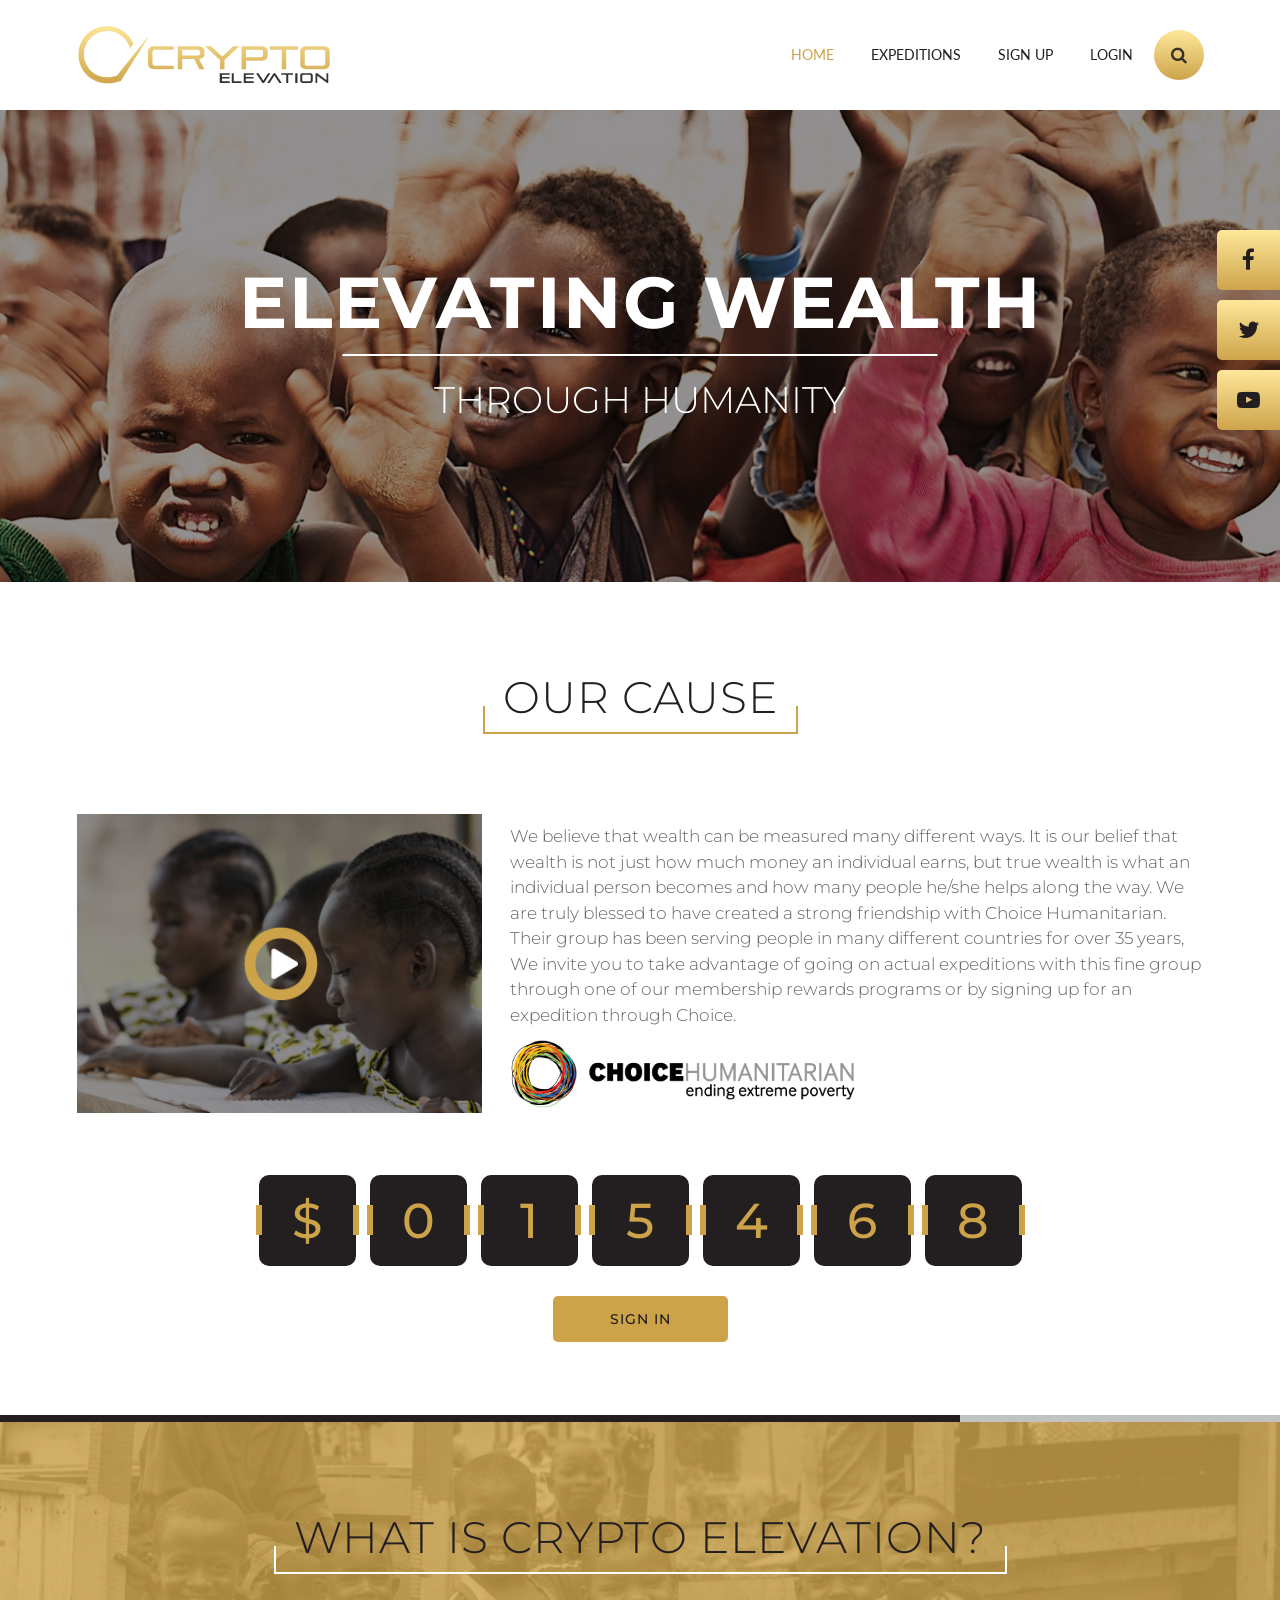
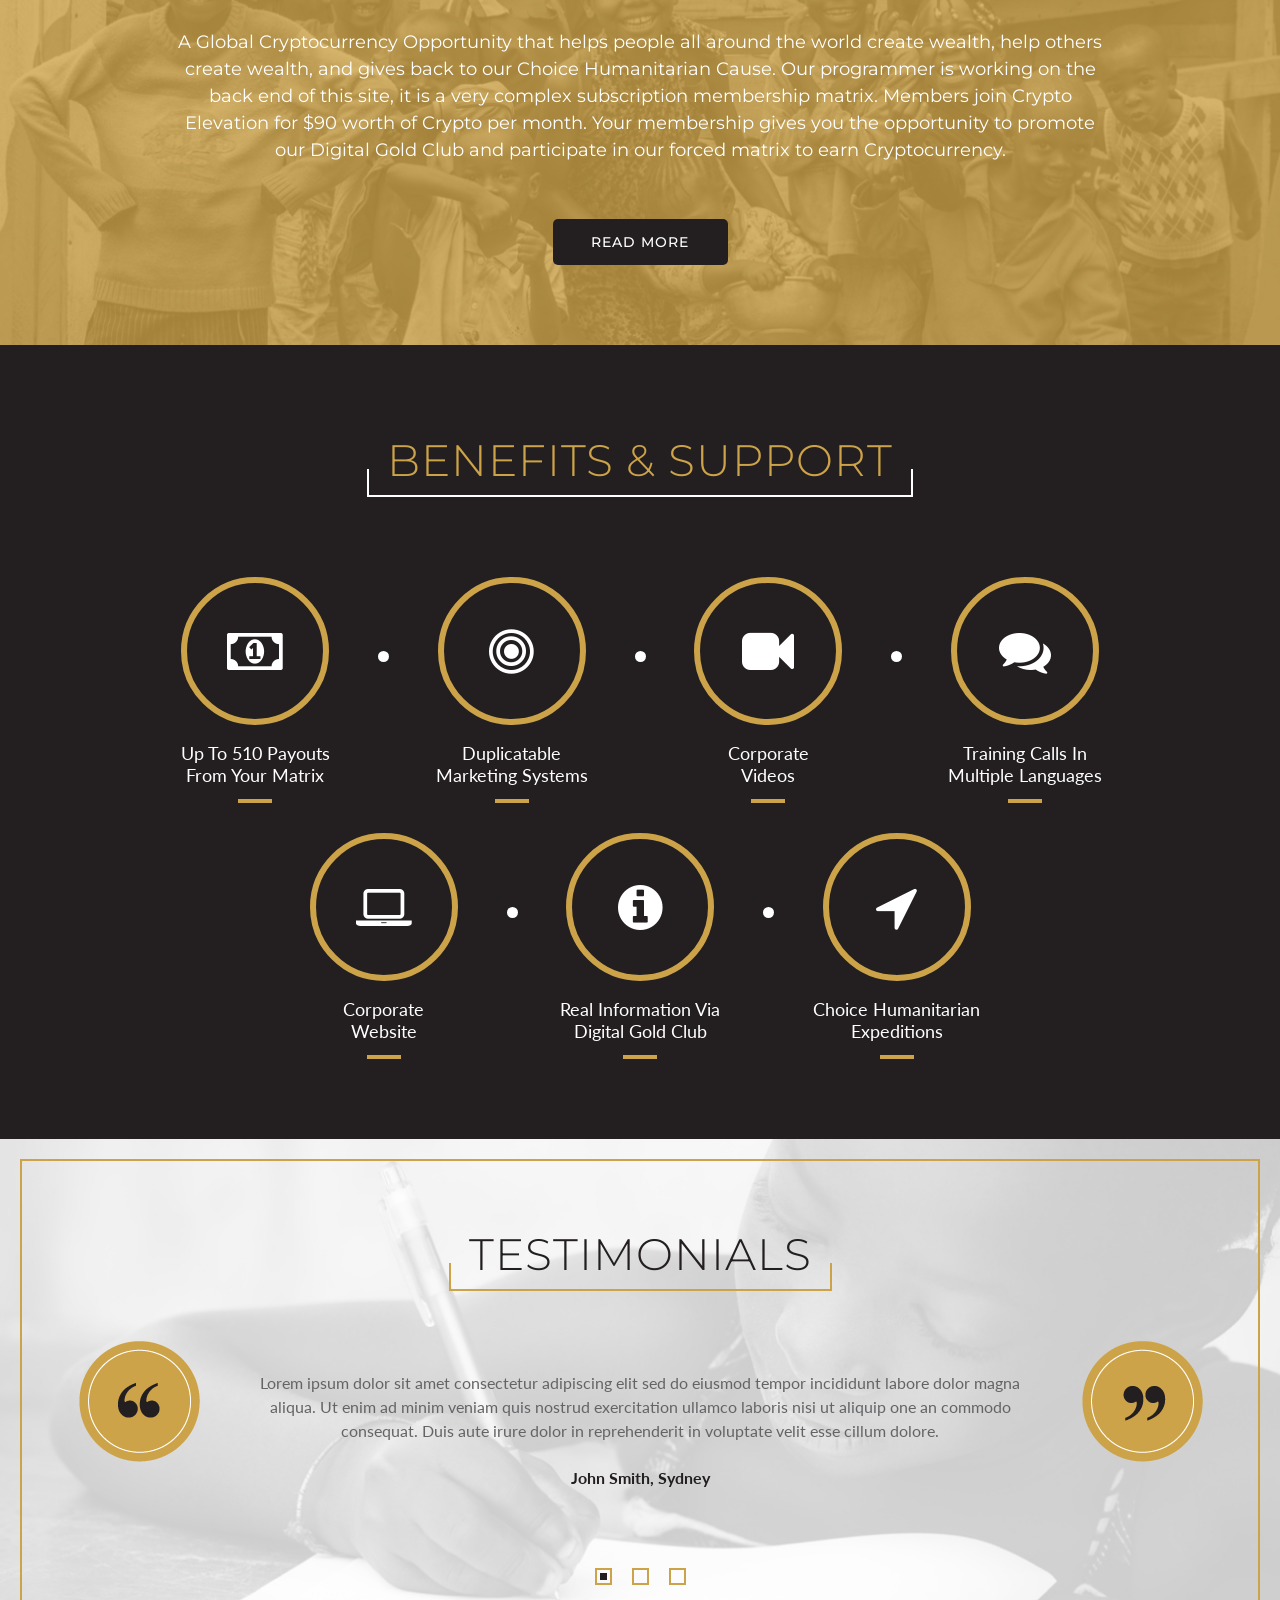
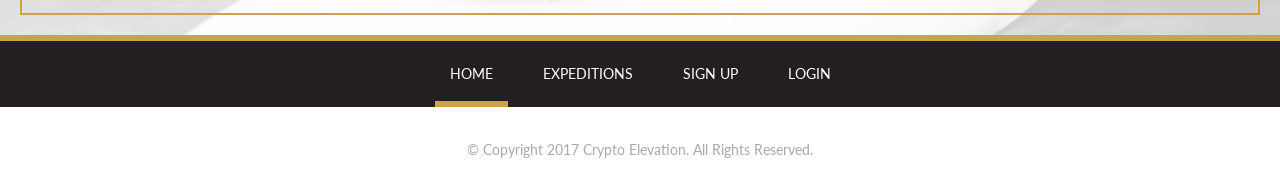
<file: crypto/index.html>
<!DOCTYPE html>
<html lang="en">
    <head>
        <title>Crypto Elevation</title>
        <meta charset="utf-8" />
        <meta name="viewport" content="width=device-width, user-scalable=no">
        <link rel="stylesheet" type="text/css" href="semantic/semantic.min.css">
        <link rel="stylesheet" href="css/crypto.css" />
        <script
                src="https://code.jquery.com/jquery-3.1.1.min.js"
                integrity="sha256-hVVnYaiADRTO2PzUGmuLJr8BLUSjGIZsDYGmIJLv2b8="
                crossorigin="anonymous"></script>
        <script src="semantic/semantic.min.js"></script>
        <script>
            $(function() {
                $('#toggle-menu i.open').click(function(){
                    $('#header-nav .right.menu').transition('scale');
                    $(this).hide()
                    $('#toggle-menu i.close').fadeIn()
                })

                $('#toggle-menu i.close').click(function(){
                    $('#header-nav .right.menu').transition('scale');
                    $(this).hide()
                    $('#toggle-menu i.open').fadeIn()
                })
            });
        </script>
    </head>
    <body>
        <header class="ui container">
            <div id="toggle-menu">
                <i class="sidebar open icon"></i>
                <i class="window close outline icon"></i>
            </div>
            <div class="ui menu" id="header-nav">
                <a href="#"><img id="logo" src="images/logo.png" width="255" height="60"></a>
                <div class="right menu">
                    <a class="item active">HOME</a>
                    <a class="item">EXPEDITIONS</a>
                    <a class="item">SIGN UP</a>
                    <a class="item">LOGIN</a>
                    <a class="item" id="search-crypto"><i class="search icon"></i></a>
                </div>
            </div>
        </header>
        <div id="slider">
            <div class="slide slide1">
                <h1>ELEVATING WEALTH</h1>
                <h3>THROUGH HUMANITY</h3>
            </div>
        </div>

        <div class="ui container">
            <div id="section2">
                <div class="align-center"><h1 class="h1">OUR CAUSE</h1></div>
                <div class="ui stackable two column grid">
                    <div class="six wide column">
                        <i id="video-cover">
                            <a href="#"><img src="images/video.jpg"></a>
                        </i>
                    </div>
                    <div class="ten wide column">
                        <p>We believe that wealth can be measured many different ways. It is our belief that wealth is not just how much money an individual earns, but true wealth is what an individual person becomes and how many people he/she helps along the way. We are truly blessed to have created a strong friendship with Choice Humanitarian. Their group has been serving people in many different countries for over 35 years, We invite you to take advantage of going on actual expeditions with this fine group through one of our membership rewards programs or by signing up for an expedition through Choice.</p>
                        <img src="images/rel.jpg">
                    </div>
                </div>
                <div class="align-center">
                    <ul id="amount-n">
                        <li>$</li>
                        <li>0</li>
                        <li>1</li>
                        <li>5</li>
                        <li>4</li>
                        <li>6</li>
                        <li>8</li>
                    </ul>
                    <a href="#" class="btn">SIGN IN</a>
                </div>
            </div>
        </div>

        <div id="section3">
            <div class="ui container">
                <div class="align-center">
                    <h1 class="h1 border-white">WHAT IS CRYPTO ELEVATION?</h1>
                    <p class="text-white">A Global Cryptocurrency Opportunity that helps people all around the world create wealth, help others create wealth, and gives back to our Choice Humanitarian Cause. Our programmer is working on the back end of this site, it is a very complex subscription membership matrix. Members join Crypto Elevation for $90 worth of Crypto per month. Your membership gives you the opportunity to promote our Digital Gold Club and participate in our forced matrix to earn Cryptocurrency.</p>
                    <a href="#" class="btn dark">READ MORE</a>
                </div>
            </div>
        </div>

        <div id="section4">
            <div class="ui container">
                <div class="align-center">
                    <h1 class="h1 border-white text-gold">BENEFITS & SUPPORT</h1>
                    <ul id="benefits">
                        <li>
                            <span><i class="money icon"></i></span>
                            <p>Up To 510 Payouts From Your Matrix</p>
                        </li>
                        <li>
                            <span><i class="bullseye icon"></i></span>
                            <p>Duplicatable Marketing Systems</p>
                        </li>
                        <li>
                            <span><i class="record icon"></i></span>
                            <p>Corporate <br> Videos</p>
                        </li>
                        <li>
                            <span><i class="comments icon"></i></span>
                            <p>Training Calls In Multiple Languages</p>
                        </li>
                        <li>
                            <span><i class="laptop icon"></i></span>
                            <p>Corporate <br> Website</p>
                        </li>
                        <li>
                            <span><i class="info circle icon"></i></span>
                            <p>Real Information Via Digital Gold Club</p>
                        </li>
                        <li>
                            <span><i class="location arrow icon"></i></span>
                            <p>Choice Humanitarian Expeditions</p>
                        </li>
                    </ul>
                </div>
            </div>
        </div>

        <div id="testimonials">
            <div class="ui container">
                <div class="align-center"><h1 class="h1">TESTIMONIALS</h1></div>
                <ul class="slide-testimonial">
                    <li>
                        <p>Lorem ipsum dolor sit amet consectetur adipiscing elit sed do eiusmod tempor incididunt labore dolor magna aliqua. Ut enim ad minim veniam quis nostrud exercitation ullamco laboris nisi ut aliquip one an commodo consequat. Duis aute irure dolor in reprehenderit in voluptate velit esse cillum dolore.</p>
                        <b>John Smith, Sydney</b>
                    </li>
                </ul>
                <div id="navi">
                    <i class="active"></i>
                    <i></i>
                    <i></i>
                </div>
            </div>
        </div>

        <footer>
            <ul>
                <li><a href="#" class="active">HOME</a></li>
                <li><a href="#">EXPEDITIONS</a></li>
                <li><a href="#">SIGN UP</a></li>
                <li><a href="#">LOGIN</a></li>
            </ul>
            <div id="copy">© Copyright 2017 Crypto Elevation. All Rights Reserved.</div>
        </footer>

        <ul id="rs-share">
            <li><a href="#"><i class="facebook f icon"></i></a></li>
            <li><a href="#"><i class="twitter icon"></i></a></li>
            <li><a href="#"><i class="youtube play icon"></i></a></li>
        </ul>
    </body>
</html>
</file>
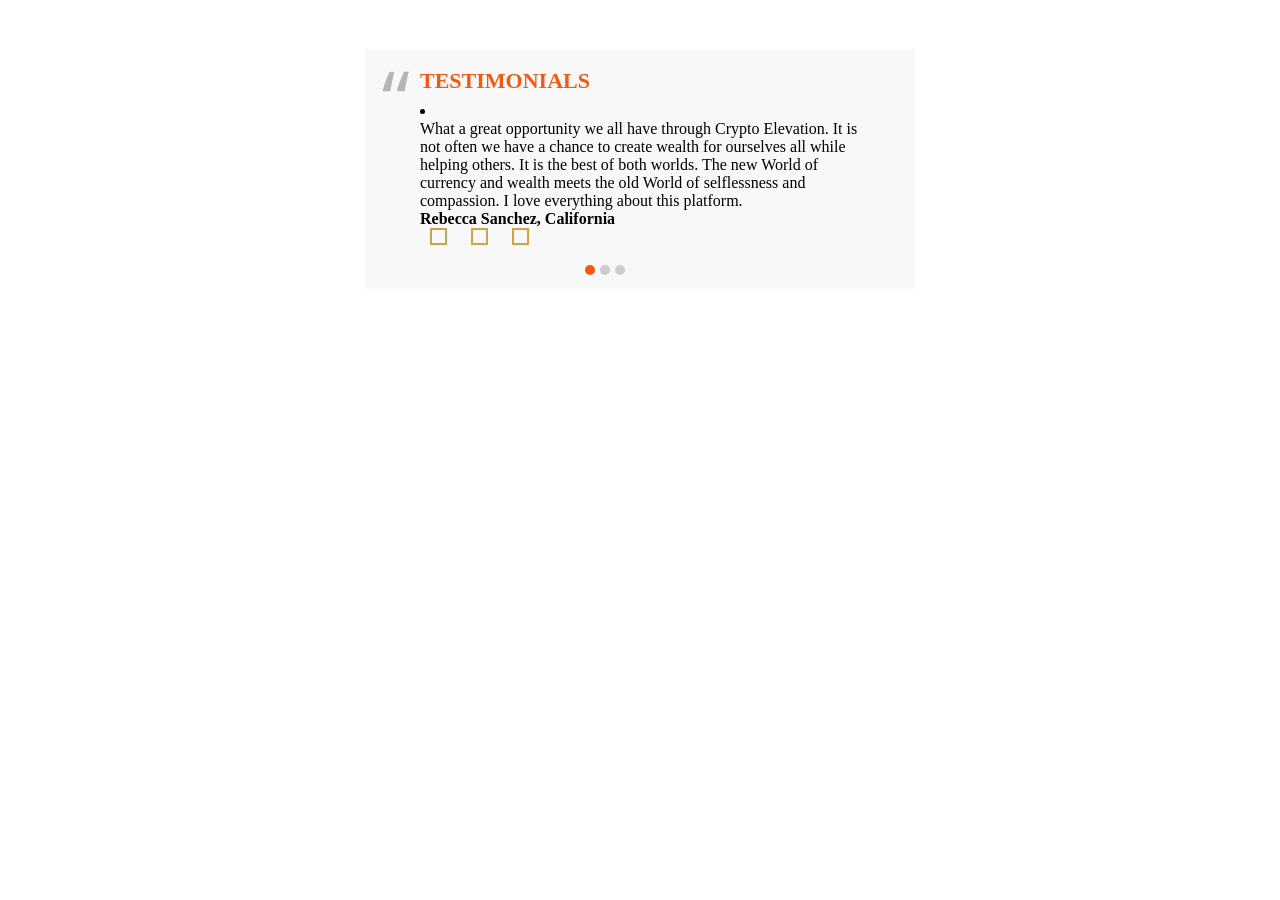
<file: testimonial 2/index.html>
<!DOCTYPE html>
<html>
<head>
<title>Testimonial Slider | Code Affair</title>
<style>
*{	/*some reset code, nothing else*/
	box-sizing:border-box;
	-moz-box-sizing:border-box;
	margin:0;
	padding:0;
}
#testimonials{
	background: #f8f8f8 url('quote.png') no-repeat 17px 21px;
	width:550px;
	margin:50px auto;
	padding: 20px 20px 40px 55px;
	position:relative;
}
#testimonials .testimonial{
	position:absolute;
	left:0px;
	top:0px;
	width:450px;
	z-index:1;
}
#testimonials h2{
	color:#f25911;
	font-size:22px;
	font-style:normal;
	line-height:22px;
	margin-bottom:10px;
}
#test_container{
	position:relative;
	overflow:hidden;
}
#testimonials .testimonial_text{
	font-size:14px;
	font-family:verdana;
	font-style:italic;
}
#testimonials .testimonial_name{
	font-size:14px;
	margin:10px auto 3px;
	font-style:normal;
	font-family:arial;
}
#testimonials .testimonial_designation{
	font-size: 12px;
	line-height: 14px;
	font-family:verdana;
}
#t_pagers{
	position:absolute;
	left:40%;
	bottom:10px;
	z-index:2;
}
#t_pagers .pager{
	display:inline-block;
	text-decoration:none;
	width:10px;
	min-height:10px;
	margin-right:5px;
	background:#ccc;
	border-radius:50%;
	cursor:pointer;
}
#t_pagers .pager.active{
	background:#f25911;
}

#navi i {
    display: inline-block;
    width: 17px;
    height: 17px;
    border: 2px solid #CDA349;
    margin: 0 10px;
    position: relative;
    cursor: pointer;
}

</style>
<script src="jquery.js"></script>
<script type="text/javascript">
jQuery(document).ready(function($){
	var w,mHeight,tests=$("#testimonials");
	w=tests.outerWidth();
	mHeight=0;
	tests.find(".testimonial").each(function(index){
		$("#t_pagers").find(".pager:eq(0)").addClass("active");	//make the first pager active initially
		if(index==0)
			$(this).addClass("active");	//make the first slide active initially
		if($(this).height()>mHeight)	//just finding the max height of the slides
			mHeight=$(this).height();
		var l=index*w;				//find the left position of each slide
		$(this).css("left",l);			//set the left position
		tests.find("#test_container").height(mHeight);	//make the height of the slider equal to the max height of the slides
	});
	$(".pager").on("click",function(e){	//clicking action for pagination
		e.preventDefault();
		next=$(this).index(".pager");
		clearInterval(t_int);	//clicking stops the autoplay we will define later
		moveIt(next);
	});
	var t_int=setInterval(function(){	//for autoplay
		var i=$(".testimonial.active").index(".testimonial");
		if(i==$(".testimonial").length-1)
			next=0;
		else
			next=i+1;
		moveIt(next);
	},5000);
});
function moveIt(next){	//the main sliding function
	var c=parseInt($(".testimonial.active").removeClass("active").css("left"));	//current position
	var n=parseInt($(".testimonial").eq(next).addClass("active").css("left"));	//new position
	$(".testimonial").each(function(){	//shift each slide
		if(n>c)
			$(this).animate({'left':'-='+(n-c)+'px'});
		else
			$(this).animate({'left':'+='+Math.abs(n-c)+'px'});
	});
	$(".pager.active").removeClass("active");	//very basic
	$("#t_pagers").find(".pager").eq(next).addClass("active");	//very basic
}
</script>
</head>
<body>
<div id="testimonials">
		<h2>TESTIMONIALS</h2>
		<div id="test_container">
			<div class="testimonial">
				<li>
        <p>What a great opportunity we all have through Crypto Elevation. It is not often we have a chance to create wealth for ourselves all while helping others. It is the best of both worlds. The new World of currency and wealth meets the old World of selflessness and compassion.  I love everything about this platform.</p>
        <b>Rebecca Sanchez, California</b>
      </li>
			</div>
			<div class="testimonial">
				<li>
        <p>What a great opportunity we all have through Crypto Elevation. It is not often we have a chance to create wealth for ourselves all while helping others. It is the best of both worlds. The new World of currency and wealth meets the old World of selflessness and compassion.  I love everything about this platform.</p>
        <b>Rebecca Sanchez, California</b>
      </li>
			</div>
			<div class="testimonial">
				<div class="testimonial_text">The guy is super cool, I wish I were like him :P</div>
				<h3 class="testimonial_name">-Bill Gates</h3>
				<div class="testimonial_designation">Founder, Microsoft</div>
			</div>
		</div>
		<div id="t_pagers"><a class="pager"></a><a class="pager"></a><a class="pager"></a></div>
		<div id="navi">
      <i class="active"></i>
      <i></i>
      <i></i>
    </div>
</div>
</body>
</html>
</file>
<file: crypto/css/crypto.css>
@import url('https://fonts.googleapis.com/css?family=Montserrat:300,400,500,700');

#header-nav {
    border: none;
    box-shadow: none;
    margin: 0;
    padding: 25px 0;
}

#logo {
    display: block;
    width: 255px;
}

#search-crypto {
    position: relative;
    width: 50px;
    height: 50px;
    padding: 0;
    border-radius: 100%;
    background: #fee79a!important;
    background: -moz-linear-gradient(top, #fee79a 0%, #cea44b 100%)!important;
    background: -webkit-linear-gradient(top, #fee79a 0%,#cea44b 100%)!important;
    background: linear-gradient(to bottom, #fee79a 0%,#cea44b 100%)!important;
    filter: progid:DXImageTransform.Microsoft.gradient( startColorstr='#fee79a', endColorstr='#cea44b',GradientType=0 )!important;
}

#search-crypto .search.icon {
    width: 50px;
    height: 50px;
    margin: 0;
    line-height: 50px;
    font-size: 17px;
}

#header-nav .right.menu .item:before {
    display: none;
}

#header-nav .right.menu .item {
    margin-left: 5px;
    padding-top: 0;
    padding-bottom: 0;
    font-size: 14px;
    color: #231F20;
    line-height: 50px;
    height: 50px;
}

#header-nav .right.menu .item:hover, #header-nav .right.menu .item.active {
    background: none;
    color: #CDA349;
}

#header-nav .right.menu #search-crypto:hover {
    color: #fff;
}

#header-nav .right.menu {
    margin: 5px 0;
}

#slider {
    height: 472px;
    width: 100%;
    display: table;
}

.slide {
    display: table-cell;
    text-align: center;
    background-size: cover!important;
    background-position: center!important;
    vertical-align: middle;
}

.slide1 {
    background: url(../images/slide1.jpg);
    color: #fff;
}

.slide h1, .slide h3 {
    line-height: 1;
    margin: 0;
    position: relative;
}

.slide h1 {
    font-family: 'Montserrat', sans-serif;
    font-weight: 700;
    font-size: 72px;
    letter-spacing: 2px;
    padding-bottom: 25px;
    margin-bottom: 25px;
    line-height: 0.8;
}

.slide h1:after {
    content: '';
    position: absolute;
    bottom: 0;
    width: 100%;
    height: 2px;
    max-width: 595px;
    background: #fff;
    left: 50%;
    transform: translateX(-50%);
}

.slide h3 {
    font-family: 'Montserrat', sans-serif;
    font-weight: 300;
    font-size: 37px;
}

#rs-share {
    margin: 0;
    padding: 0;
    position: fixed;
    top: 220px;
    right: 0;
}

#rs-share li {
    margin: 10px 0;
    list-style: none;
}

#rs-share li a {
    width: 63px;
    height: 60px;
    display: block;
    border-radius: 5px 0 0 5px;
    background: #fee79a;
    background: -moz-linear-gradient(top, #fee79a 0%, #cea44b 100%);
    background: -webkit-linear-gradient(top, #fee79a 0%,#cea44b 100%);
    background: linear-gradient(to bottom, #fee79a 0%,#cea44b 100%);
    filter: progid:DXImageTransform.Microsoft.gradient( startColorstr='#fee79a', endColorstr='#cea44b',GradientType=0 );
}

#rs-share li a i {
    font-size: 23px;
    color: #231F20;
    margin: 0;
    width: 63px;
    height: 60px;
    line-height: 60px;
    transition: all .2s ease-in-out;
}

#rs-share li a:hover i {
    color: #fff;
}

footer ul {
    margin: 0;
    padding: 0;
    border-top: 6px solid #CDA349;
    background: #231F20;
    text-align: center;
    font-size: 0;
}

footer ul li {
    display: inline-block;
    line-height: normal;
}

footer ul li a {
    font-size: 14px;
    color: #fff;
    display: block;
    border-bottom: 6px solid transparent;
    height: 66px;
    line-height: 66px;
    padding: 0 15px;
    margin: 0 10px;
    transition: all .2s ease-in-out;
}

footer ul li a:hover, footer ul li a.active {
    color: #fff;
    border-color: #CDA349;
}

#copy {
    line-height: 86px;
    text-align: center;
    font-size: 14px;
    color: #A7A9AC;
}

h1.h1 {
    font-size: 44px;
    font-family: 'Montserrat', sans-serif;
    font-weight: 300;
    color: #231F20;
    padding: 13px 20px;
    display: inline-block;
    border-bottom: 2px solid #CDA349;
    line-height: 1;
    position: relative;
    margin-bottom: 80px;
    letter-spacing: 1px;
}

h1.h1:before,
h1.h1:after {
    content: '';
    position: absolute;
    width: 2px;
    height: 26px;
    background: #CDA349;
    bottom: 0;
}

h1.h1:before {
    left: 0;
}

h1.h1:after {
    right: 0;
}

.align-center {
    text-align: center;
}

.btn {
    width: 175px;
    height: 46px;
    line-height: 46px;
    background: #CDA349;
    display: inline-block;
    text-align: center;
    border-radius: 5px;
    color: #231F20;
    font-family: 'Montserrat', sans-serif;
    font-weight: 500;
    letter-spacing: 1px;
    transition: all .2s ease-in-out;
}

.btn:hover {
    color: #fff;
}

.btn.dark {
    background: #231F20;
    color: #fff;
}

.btn.dark:hover {
    color: #CDA349;
}

#section2 {
    padding: 80px 0;
}

#video-cover {
    display: block;
}

#video-cover a {
    display: block;
    line-height: 0;
}

#video-cover img {
    max-width: 100%;
    margin: auto;
}

#section2 p {
    font-size: 17px;
    color: #636466;
    line-height: 1.5;
    font-family: 'Montserrat', sans-serif;
    font-weight: 300;
    margin: 10px 0;
}

#section2 p img {
    margin: 0 0 10px;
}

#amount-n {
    padding: 60px 0 30px;
    margin: 0;
    text-align: center;
    font-size: 0;
}

#amount-n li {
    font-size: 49px;
    background: #231F20;
    color: #CDA349;
    font-family: 'Montserrat', sans-serif;
    font-weight: 500;
    display: inline-block;
    width: 97px;
    height: 91px;
    line-height: 91px;
    border-radius: 10px;
    text-align: center;
    position: relative;
    margin: 0 7px;
}

#amount-n li:before, #amount-n li:after {
    content: '';
    position: absolute;
    height: 30px;
    width: 6px;
    background: #CDA349;
    top: 50%;
    margin-top: -15px;
}

#amount-n li:before {
    left: -3px;
}

#amount-n li:after {
    right: -3px;
}

#section3 {
    padding: 80px 0;
    background: url(../images/bg-gold.jpg) no-repeat top center;
    background-size: cover;
    position: relative;
}

#section3:before, #section3:after {
    content: '';
    position: absolute;
    height: 7px;
    right: 0;
    left: 0;
    top: -7px;
    background: #231F20;
}

#section3:after {
    background: #C0C2C4;
    left: 75%;
}

#section3 h1.h1, #section3 p {
    margin-bottom: 55px;
    max-width: 930px;
    margin: 0 auto 55px;
}

p.text-white {
    font-family: 'Montserrat', sans-serif;
    font-size: 18px;
    color: #fff;
    line-height: 1.5;
    font-weight: 400;
}

h1.h1.border-white {
    border-color: #fff;
}

h1.h1.border-white:before, h1.h1.border-white:after {
    background: #fff;
}

#section4 {
    padding: 80px 0 50px;
    background: #231F20;
}

h1.h1.text-gold {
    color: #CDA349;
}

#benefits {
    margin: 0 auto;
    padding: 0;
    max-width: 950px;
    text-align: center;
    font-size: 0;
}

#benefits li {
    font-size: 19px;
    color: #fff;
    list-style: none;
    display: inline-block;
    vertical-align: top;
    width: 18%;
    margin-left: 9%;
    margin-bottom: 30px;
    position: relative;
}

#benefits li:before {
    content: '';
    position: absolute;
    width: 11px;
    height: 11px;
    border-radius: 100%;
    background: #fff;
    left: -48px;
    top: 74px;
}

#benefits li:first-child, #benefits li:nth-child(5) {
    margin-left: 0;
}

#benefits li:first-child:before, #benefits li:nth-child(5):before {
    display: none;
}

#benefits span {
    display: block;
    width: 148px;
    height: 148px;
    border: 6px solid #CDA349;
    border-radius: 100%;
    margin: 0 auto 17px;
}

#benefits i {
    width: 136px;
    height: 136px;
    display: block;
    line-height: 136px;
    font-size: 52px;
}

#benefits p {
    line-height: normal;
    font-size: 18px;
    position: relative;
    padding-bottom: 17px;
}

#benefits p:after {
    content: '';
    position: absolute;
    width: 34px;
    height: 4px;
    bottom: 0;
    left: 50%;
    margin-left: -17px;
    background: #CDA349;
}

#testimonials {
    background: url(../images/bg-testimonials.jpg) no-repeat center;
    background-size: cover;
    padding: 80px 0 50px;
    position: relative;
}

#testimonials:before {
    content: '';
    position: absolute;
    left: 20px;
    top: 20px;
    right: 20px;
    bottom: 20px;
    border: 2px solid #CDA349;
    pointer-events: none;
}

.slide-testimonial {
    margin: 0;
    padding: 0 180px;
    position: relative;
}

.slide-testimonial:before, .slide-testimonial:after {
    content: '';
    position: absolute;
    width: 124px;
    height: 124px;
    top: 50%;
    margin-top: -90px;
}

.slide-testimonial:before {
    left: 0;
    background: url(../images/quote-open.png) no-repeat center;
}

.slide-testimonial:after {
    right: 0;
    background: url(../images/quote-close.png) no-repeat center;
}

.slide-testimonial li {
    list-style: none;
}

.slide-testimonial p {
    font-size: 16px;
    color: #636466;
    line-height: 1.5;
    margin-bottom: 25px;
    text-align: center;
}

.slide-testimonial b {
    text-align: center;
    display: block;
    margin: 0;
    padding: 0;
    color: #231F20;
    font-size: 16px;
    font-weight: bold;
}

#navi {
    text-align: center;
    font-size: 0;
    line-height: 0;
    margin-top: 80px;
}

#navi i {
    display: inline-block;
    width: 17px;
    height: 17px;
    border: 2px solid #CDA349;
    margin: 0 10px;
    position: relative;
    cursor: pointer;
}

#navi i:before {
    transition: all .2s ease-in-out;
}

#navi i.active:before, #navi i:hover:before {
    content: '';
    position: absolute;
    width: 7px;
    height: 7px;
    background: #231f20;
    left: 3px;
    top: 3px;
}

#toggle-menu {
    position: absolute;
    right: 20px;
    top: 38px;
    z-index: 2;
}

#toggle-menu i {
    margin: 0;
    font-size: 30px;
    color: #231f20;
    cursor: pointer;
    height: 30px;
    width: 30px;
    line-height: 1;
    display: none;
}

/* responsive */

@media only screen and (max-width: 991px) {
    #amount-n li {
        width: 64px;
        height: 64px;
        line-height: 64px;
        font-size: 32px;
    }
    #benefits li:nth-child(n):before {
        left: -16%;
        display: block;
    }
    #benefits p {
        font-size: 14px;
    }
    #benefits li:nth-child(n) {
        width: 33%;
        margin-left: 9%;
    }
    #benefits li:nth-child(1), #benefits li:nth-child(2n + 1) {
        margin-left: 0;
    }
    #benefits li:nth-child(1):before, #benefits li:nth-child(2n + 1):before {
        display: none;
    }
}

@media only screen and (max-width: 767px) {
    .slide-testimonial:before, .slide-testimonial:after, #search-crypto {
        display: none!important;
    }
    .slide-testimonial {
        padding: 0 30px;
    }
    .slide h1 {
        font-size: 48px;
    }
    .slide h3 {
        font-size: 30px;
    }
    #slider {
        height: 340px;
    }
    #amount-n li {
        width: 50px;
        height: 50px;
        line-height: 50px;
        font-size: 32px;
    }
    #amount-n li:before, #amount-n li:after {
        width: 4px;
    }
    #amount-n li:before {
        left: -2px;
    }
    #amount-n li:after {
        right: -2px;
    }
    #rs-share li a {
        width: 48px;
        height: 48px;
    }
    #rs-share li a i {
        width: 48px;
        height: 48px;
        line-height: 48px;
    }
    #rs-share {
        top: 180px;
    }
    #header-nav .right.menu {
        display: none;
        position: fixed;
        background: rgba(205, 163, 73, 0.95);
        margin: 0;
        top: 0;
        left: 0;
        right: 0;
        bottom: 0;
        z-index: 1;
    }
    #header-nav .right.menu .item:hover, #header-nav .right.menu .item.active {
        color: #fff;
    }
    #header-nav .right.menu .item {
        display: block;
        margin: 30px 0;
        font-size: 34px;
        line-height: normal;
        height: auto;
        text-align: center;
    }
    #header-nav .right.menu .item:first-child {
        margin-top: 40%;
    }
    #toggle-menu i.open {
        display: block;
    }
}

@media only screen and (max-width: 480px) {
    #rs-share, #testimonials:before {
        display: none;
    }
    .slide h1 {
        font-size: 34px;
        line-height: 1;
    }
    .slide h3 {
        font-size: 24px;
    }
    .slide h1:after {
        max-width: 300px;
    }
    #section2, #section3, #section4, #testimonials {
        padding: 20px 0 40px;
    }
    h1.h1 {
        font-size: 32px;
        margin-bottom: 30px;
    }
    #section2 p, p.text-white {
        font-size: 16px;
    }
    img {
        max-width: 100%;
    }
    #amount-n {
        padding: 30px 0;
    }
    #amount-n li {
        width: 33px;
        height: 33px;
        line-height: 33px;
        font-size: 20px;
        margin: 0 4px;
    }
    #amount-n li:before, #amount-n li:after {
        width: 2px;
        height: 20px;
        margin-top: -10px;
    }
    #amount-n li:before {
        left: -1px;
    }
    #amount-n li:after {
        right: -1px;
    }
    #section3 h1.h1, #section3 p {
        margin-bottom: 30px;
    }
    #copy {
        font-size: 12px;
    }
    footer ul li {
        width: 50%;
    }
    #benefits li:nth-child(n) {
        margin-left: 0;
        width: 50%;
    }
    #benefits li:nth-child(n):before {
        display: none;
    }
    #benefits span {
        width: 130px;
        height: 130px;
    }
    #benefits i {
        width: 118px;
        height: 118px;
        line-height: 118px;
    }
    #benefits p {
        padding-left: 5px;
        padding-right: 5px;
    }
    #logo {
        width: 190px;
        height: auto;
    }
}
</file>
